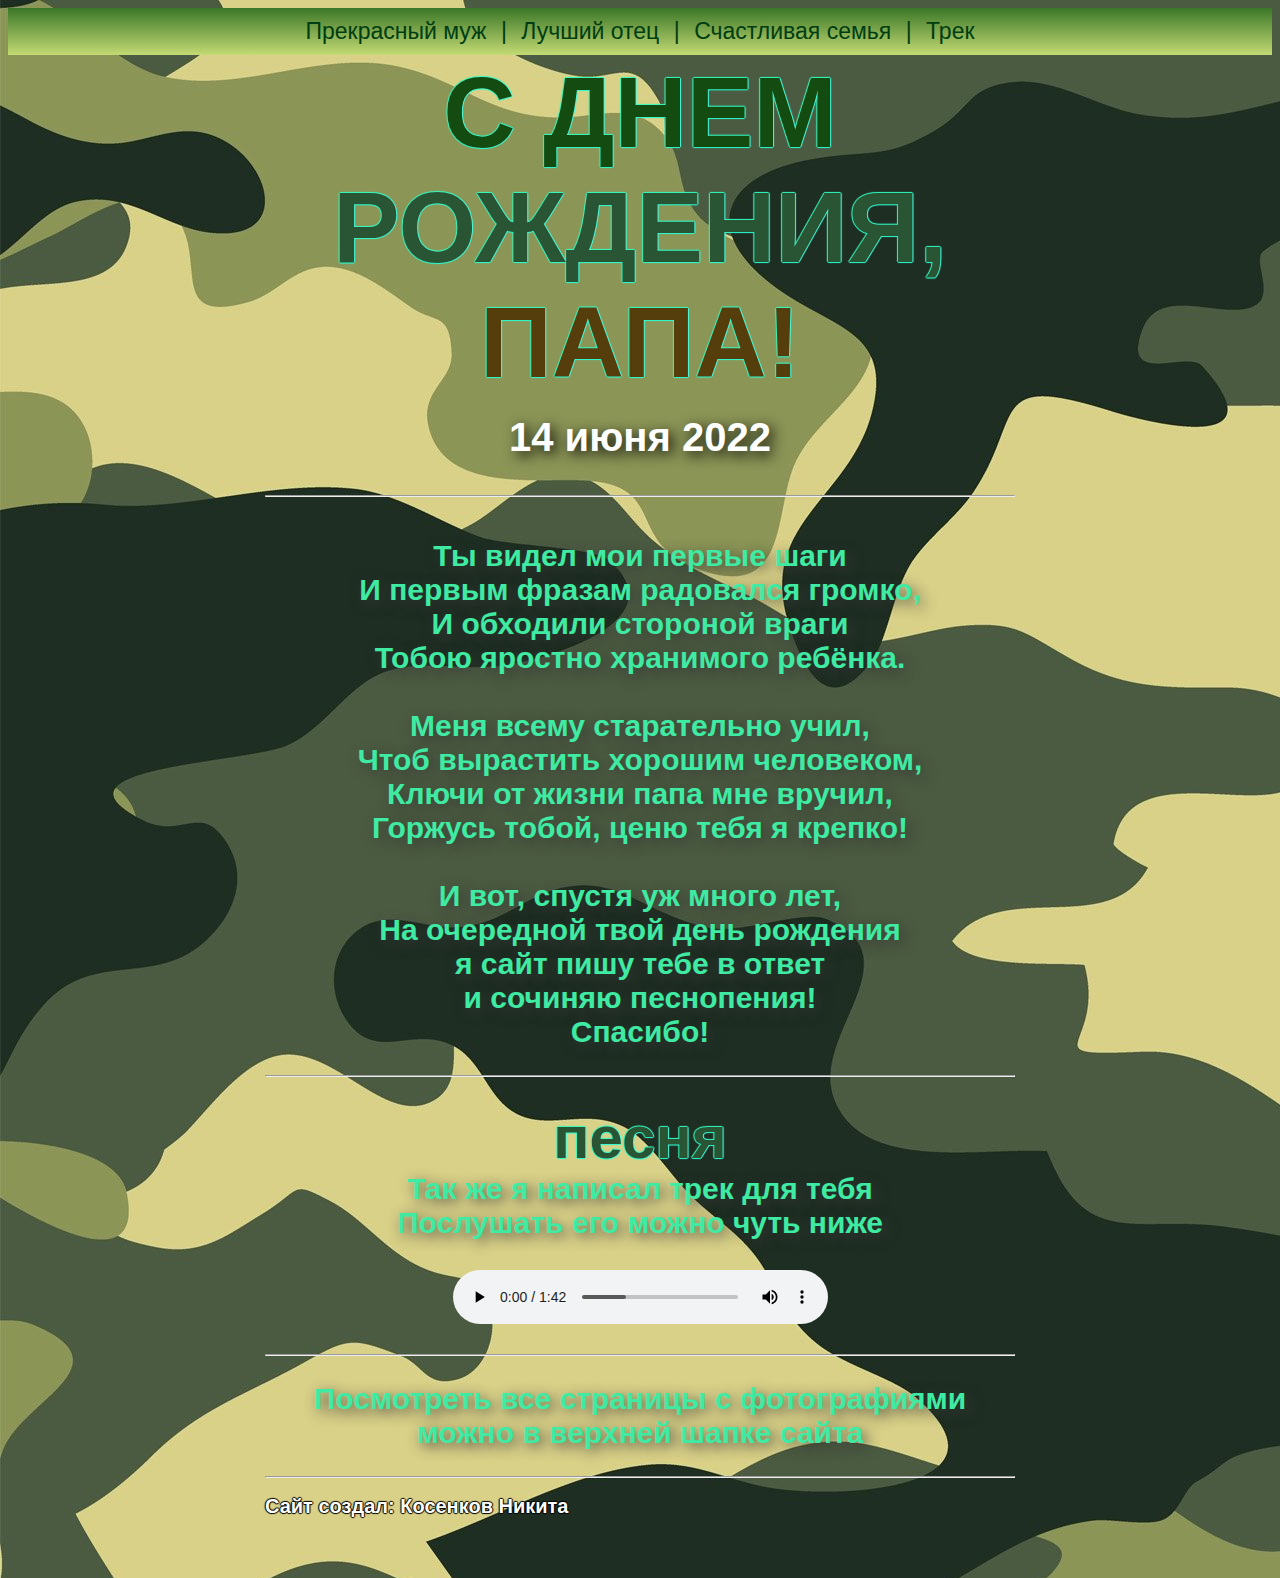
<file: index.html>
<!DOCTYPE html>
<html lang="en">
<head>
    <meta charset="UTF-8">
    <title>С днем рождения, папа!</title>
    <link href="styles.css" rel="stylesheet"/>  
</head>
<body>
    <header align = "center">
        <ul>
            <li><a href = "j.html">Прекрасный муж</a></li>
            <li><a>|</a></li>
            <li><a href = "k.html">Лучший отец</a></li>
            <li><a>|</a></li>
            <li><a href = "l.html">Счастливая семья</a></li>
            <li><a>|</a></li>
            <li><a href = "m.html">Трек</a></li>
        </ul>
    </header>
    <div class="container">
        <h1 class="tag">С ДНЕМ <br><t class="gpd">РОЖДЕНИЯ, </t><br><g class ="frt">ПАПА!</g></h1>
        <h2 class="bebik">14 июня 2022</h2>
        <hr>
        <h2 class="tags"><br>Ты видел мои первые шаги 
        <br>И первым фразам радовался громко,
        <br>И обходили стороной враги
        <br>Тобою яростно хранимого ребёнка.
        <br>
        <br>Меня всему старательно учил,
        <br>Чтоб вырастить хорошим человеком,
        <br>Ключи от жизни папа мне вручил,
        <br>Горжусь тобой, ценю тебя я крепко!
        <br>
        <br>И вот, спустя уж много лет,
        <br>На очередной твой день рождения
        <br>я сайт пишу тебе в ответ
        <br> и сочиняю песнопения!
        <br>Спасибо!</h2>
        <br>
        <hr>
        <br>
        <h3 class="ffff">песня</h3>
        <h2 class="tags">Так же я написал трек для тебя<br>Послушать его можно чуть ниже</h2>
        <audio controls="controls" class="rrrr">
            <source src="папа песня.mp3" type="audio/mpeg">
        </audio>
        <hr>
        <br>
        <h2 class="tags">Посмотреть все страницы с фотографиями<br>можно в верхней шапке сайта</h2>
        <br>
        <hr>
        <h2 class="wqwq">Сайт создал: Косенков Никита</h2>
        <br>
        <br>
    </div> 
</body>
</html>
</file>
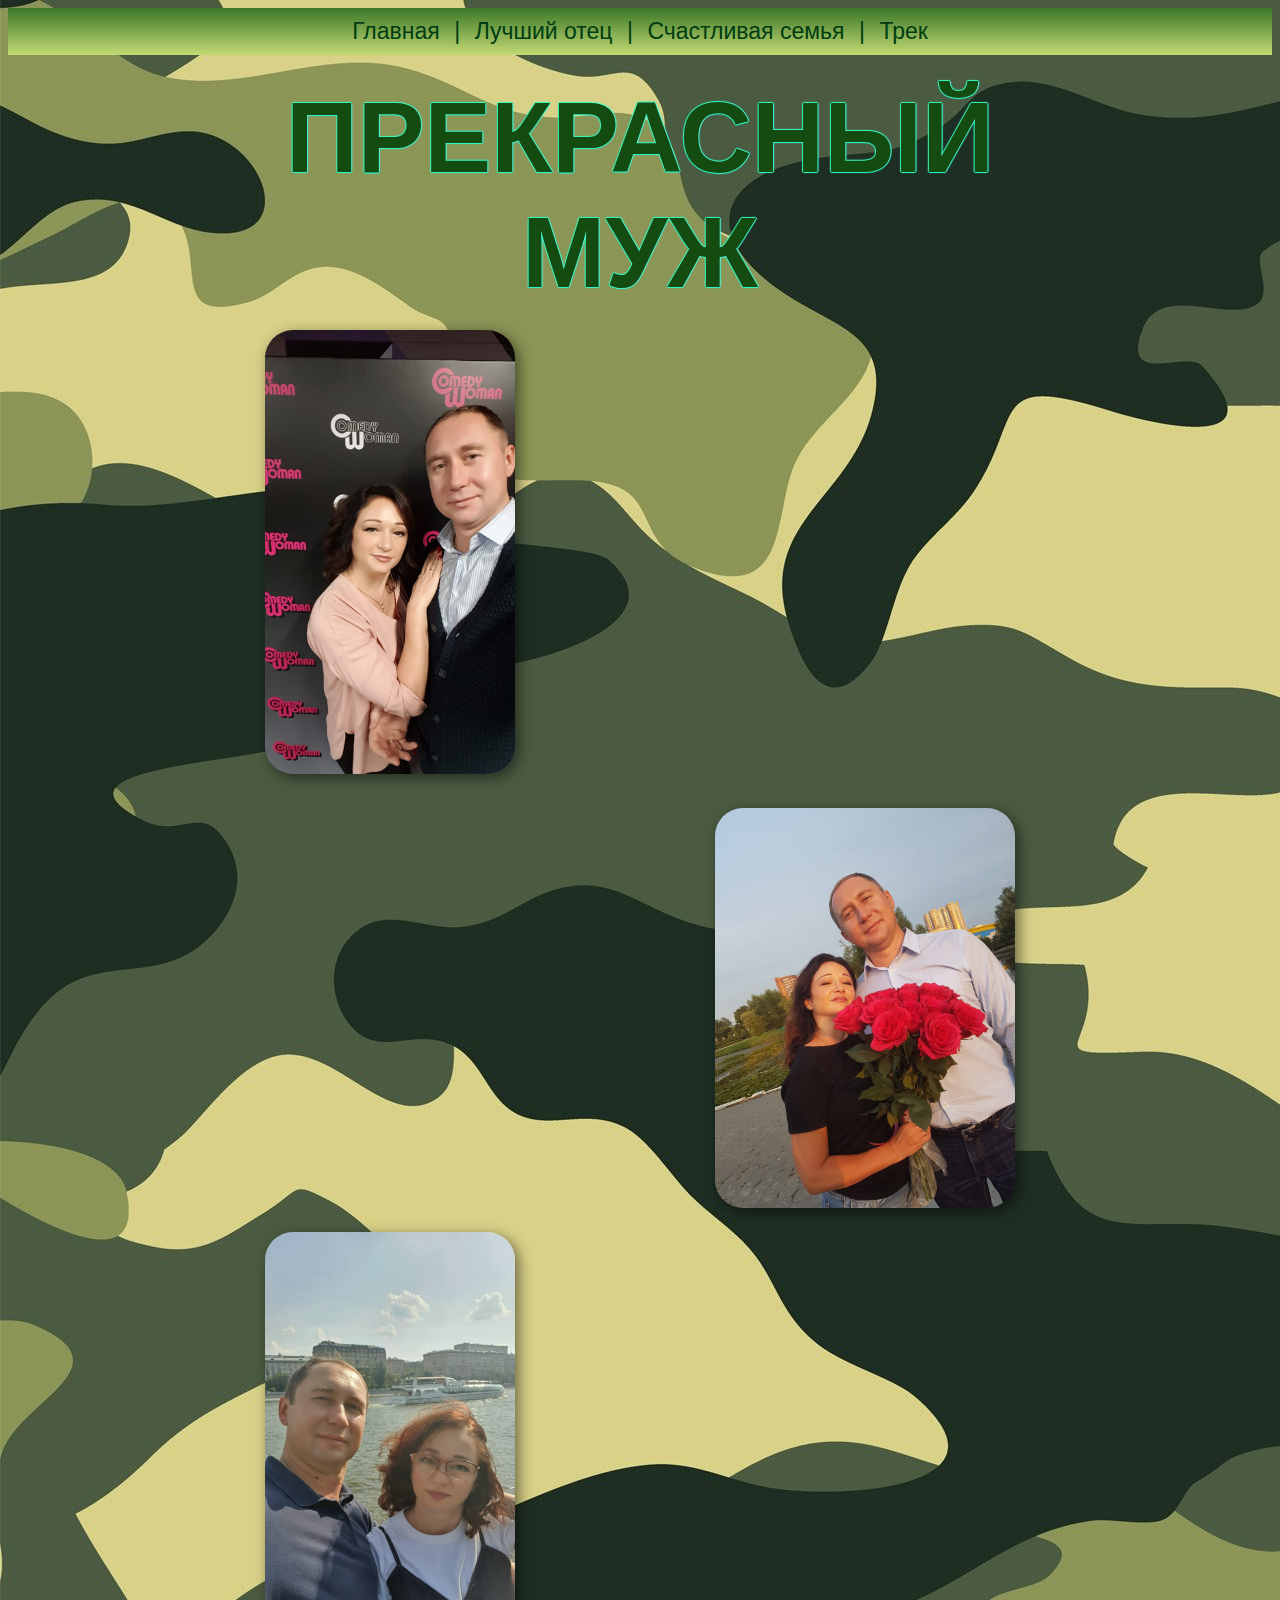
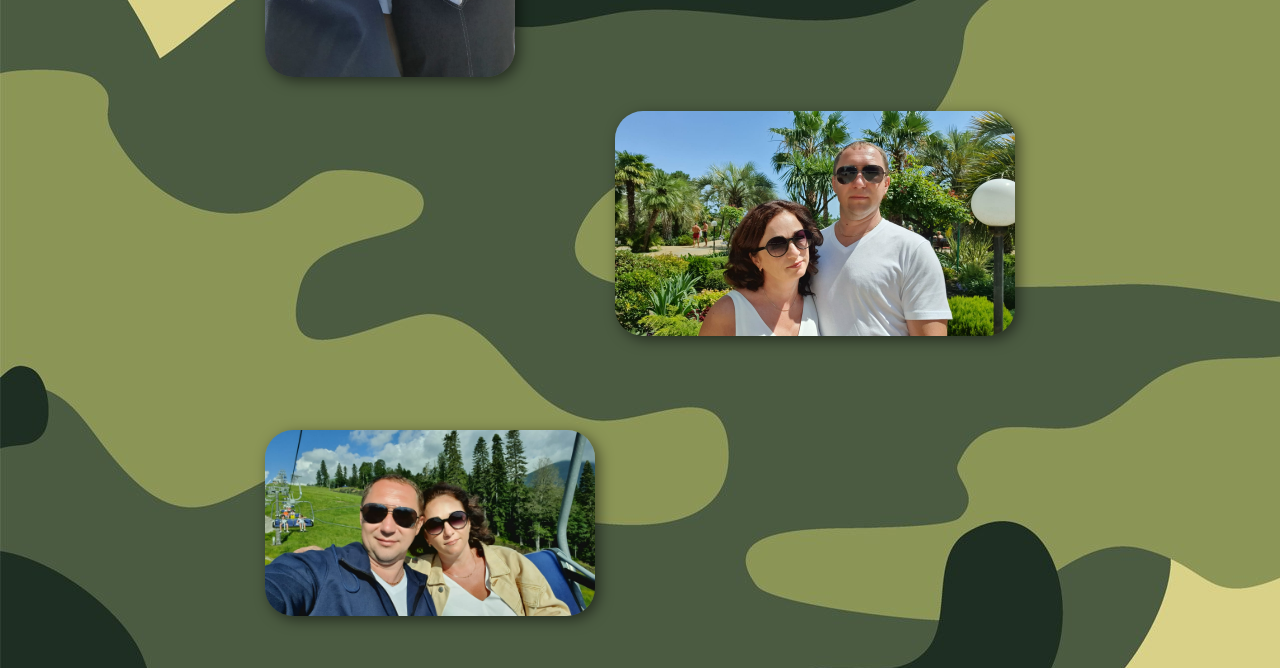
<file: j.html>
<!DOCTYPE html>
<html lang="en">
<head>
    <meta charset="UTF-8">
    <title>Прекрасный муж!</title>
    <link href="styles.css" rel="stylesheet"/>  
</head>
<body>
    <header align = "center">
        <ul>
            <li><a href = "index.html">Главная</a></li>
            <li><a>|</a></li>
            <li><a href = "k.html">Лучший отец</a></li>
            <li><a>|</a></li>
            <li><a href = "l.html">Счастливая семья</a></li>
            <li><a>|</a></li>
            <li><a href = "m.html">Трек</a></li>
        </ul>
    </header>
        
    <div class="container">
        <div class="info">                    
            <H1 class="rf">ПРЕКРАСНЫЙ МУЖ</H1>
            <img src="IMG-20220610-WA0010.jpg" class="avatar"/>
            <br>
            <img src="IMG-20220610-WA0015.jpg" class="avatarrr"/>
            <br>
            <img src="IMG-20220610-WA0025.jpg" class="avatar"/>
            <br>
            <img src="IMG-20220610-WA0032.jpg" class="avatarrrrr"/>
            <br>
            <img src="IMG-20220610-WA0035.jpg" class="avatarf"/>
            <br>
        </div>
    </div>
</body>
</html>
</file>
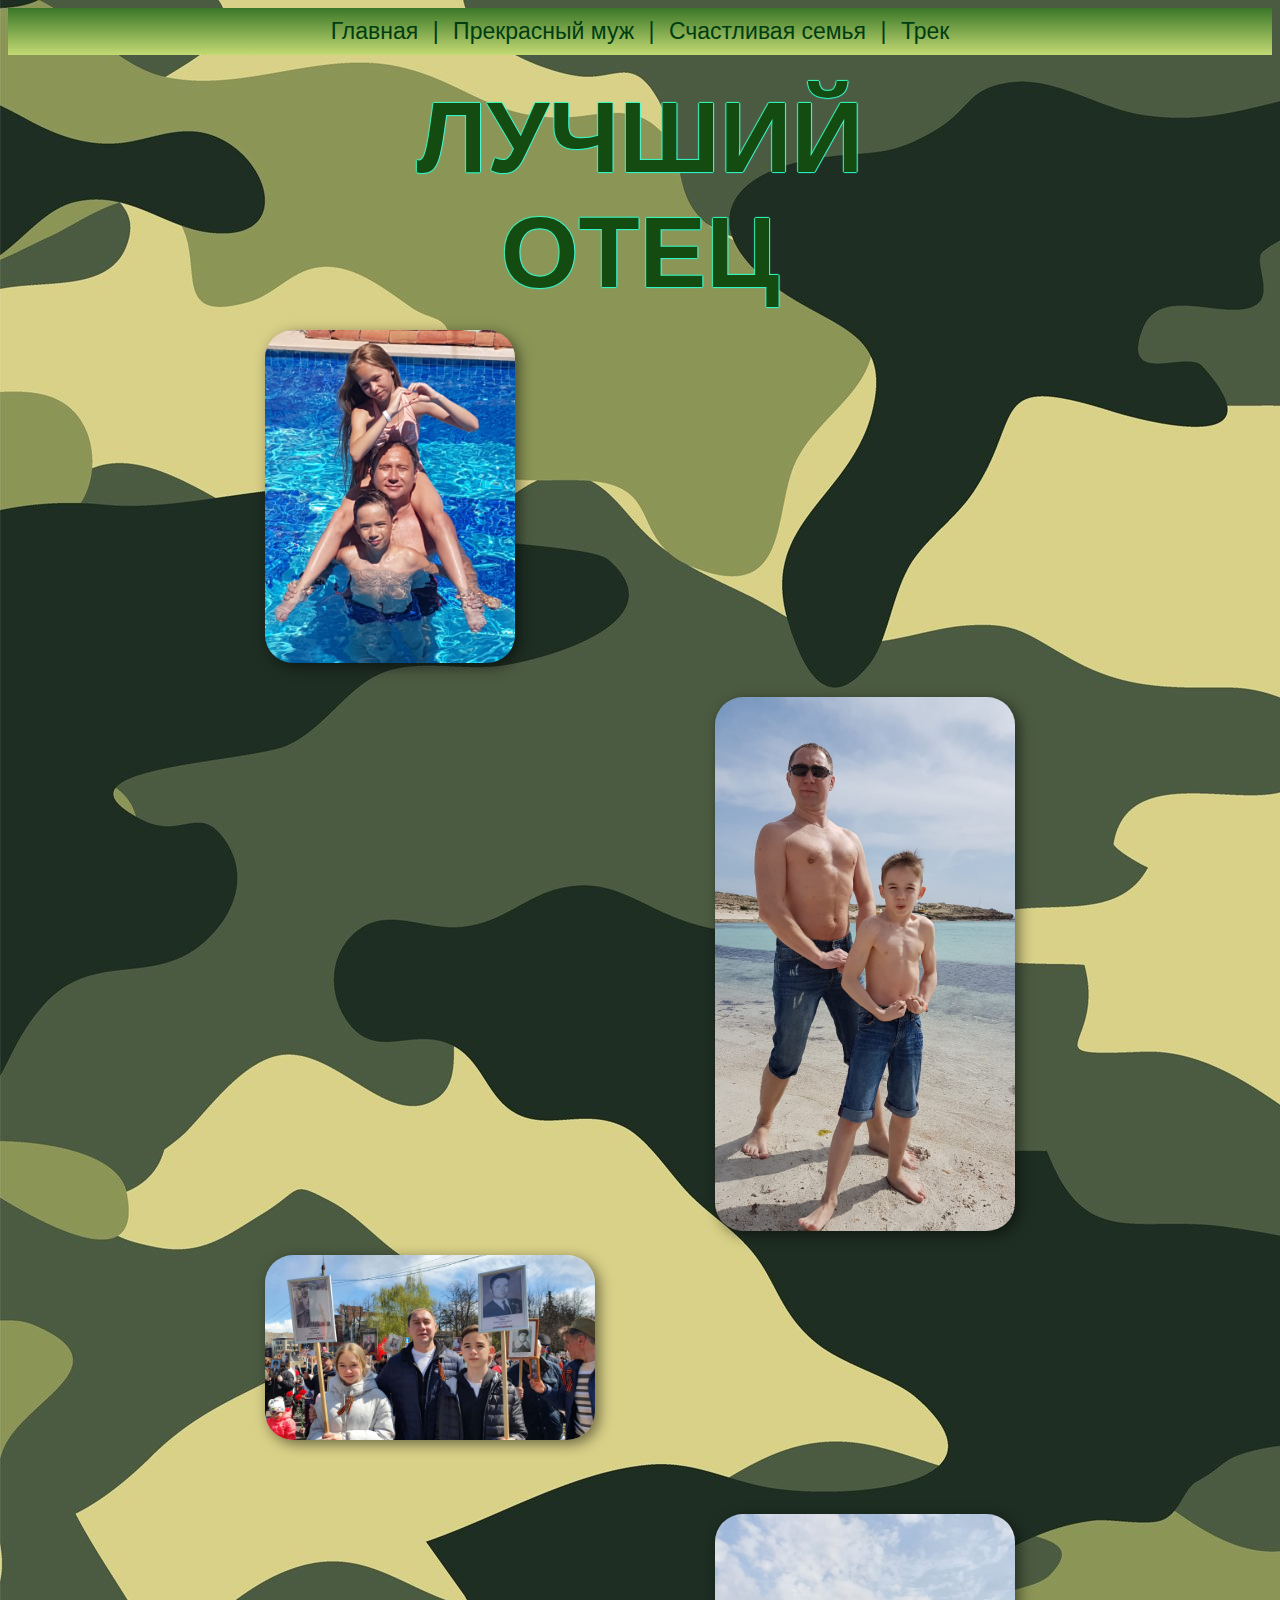
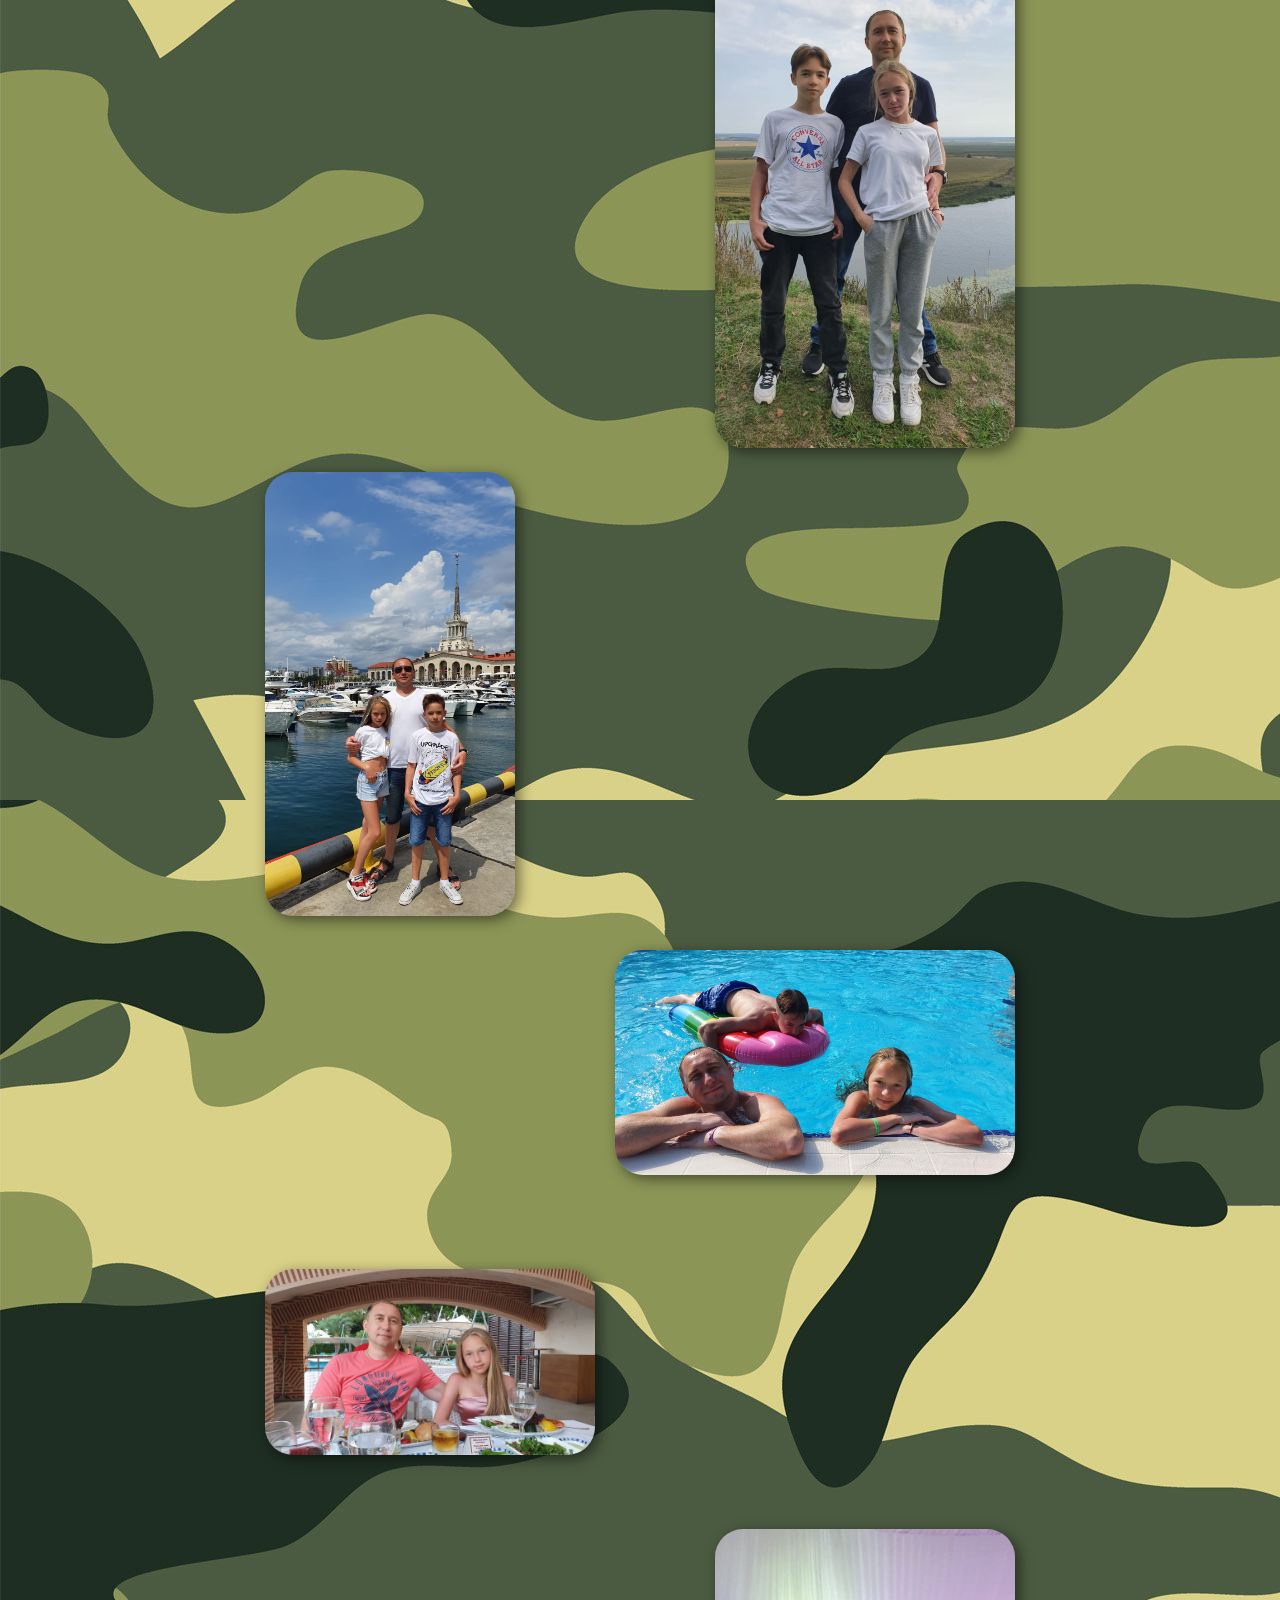
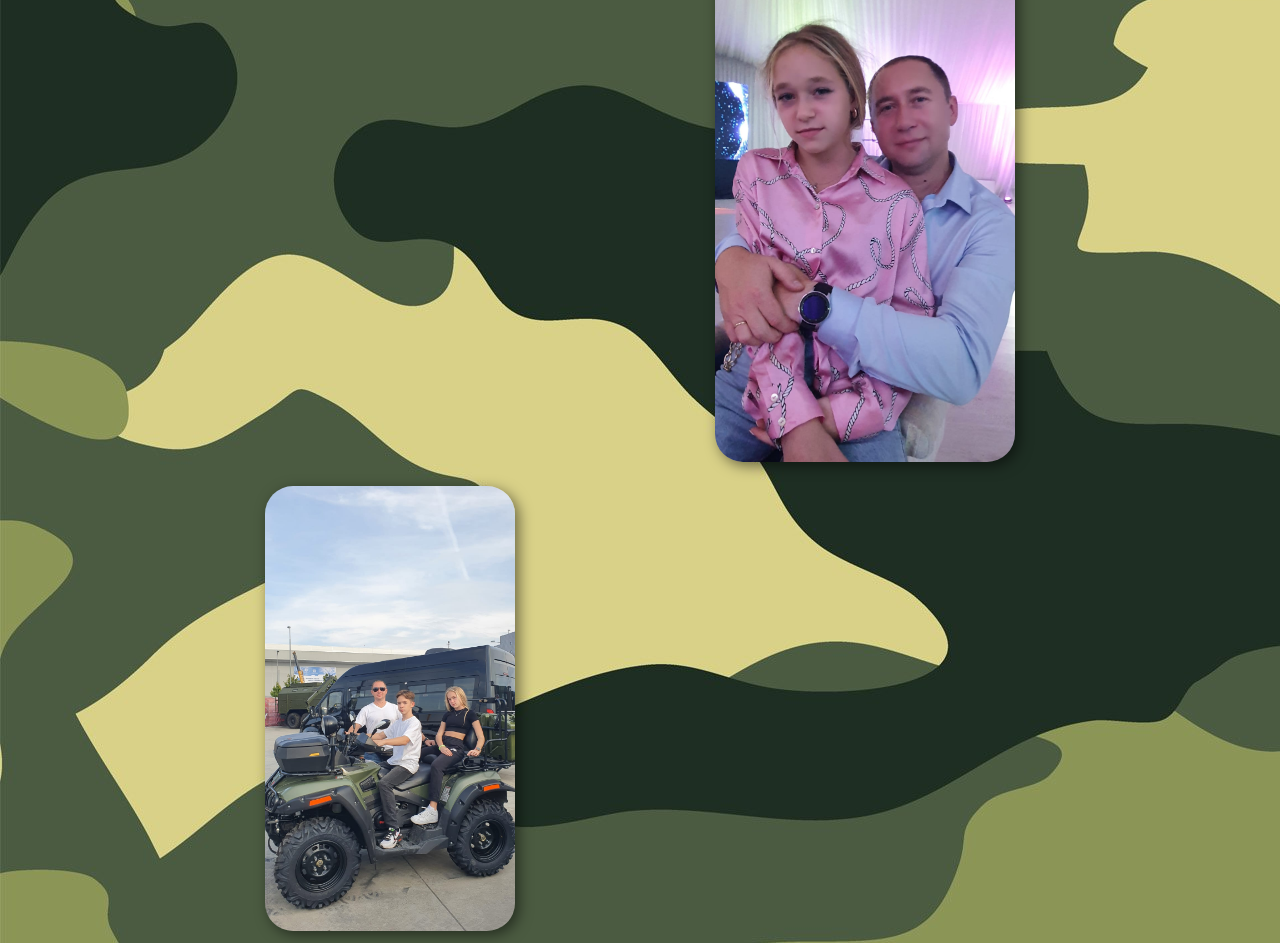
<file: k.html>
<!DOCTYPE html>
<html lang="en">
<head>
    <meta charset="UTF-8">
    <title>Лучший отец!</title>
    <link href="styles.css" rel="stylesheet"/>  
</head>
<body>
    <header align = "center">
        <ul>
            <li><a href = "index.html">Главная</a></li>
            <li><a>|</a></li>
            <li><a href = "j.html">Прекрасный муж</a></li>
            <li><a>|</a></li>
            <li><a href = "l.html">Счастливая семья</a></li>
            <li><a>|</a></li>
            <li><a href = "m.html">Трек</a></li>
        </ul>
    </header>
        
    <div class="container">
        <div class="info">                    
            <H1 class="rf">ЛУЧШИЙ ОТЕЦ</H1>
            <img src="IMG-20220610-WA0014.jpg" class="avatar"/>
            <br>
            <img src="IMG-20220610-WA0016.jpg" class="avatarrr"/>
            <br>
            <img src="IMG-20220610-WA0017.jpg" class="avatarf"/>
            <br>
            <img src="IMG-20220610-WA0018.jpg" class="avatarrr"/>
            <br>
            <img src="IMG-20220610-WA0034.jpg" class="avatar"/>
            <br>
            <img src="IMG-20220610-WA0030.jpg" class="avatarrrrr"/>
            <br>
            <img src="IMG-20220610-WA0029.jpg" class="avatarf"/>
            <br>
            <img src="IMG-20220610-WA0026.jpg" class="avatarrr"/>
            <br>
            <img src="IMG-20220610-WA0022.jpg" class="avatar"/>
        </div>
    </div>
</body>
</html>
</file>
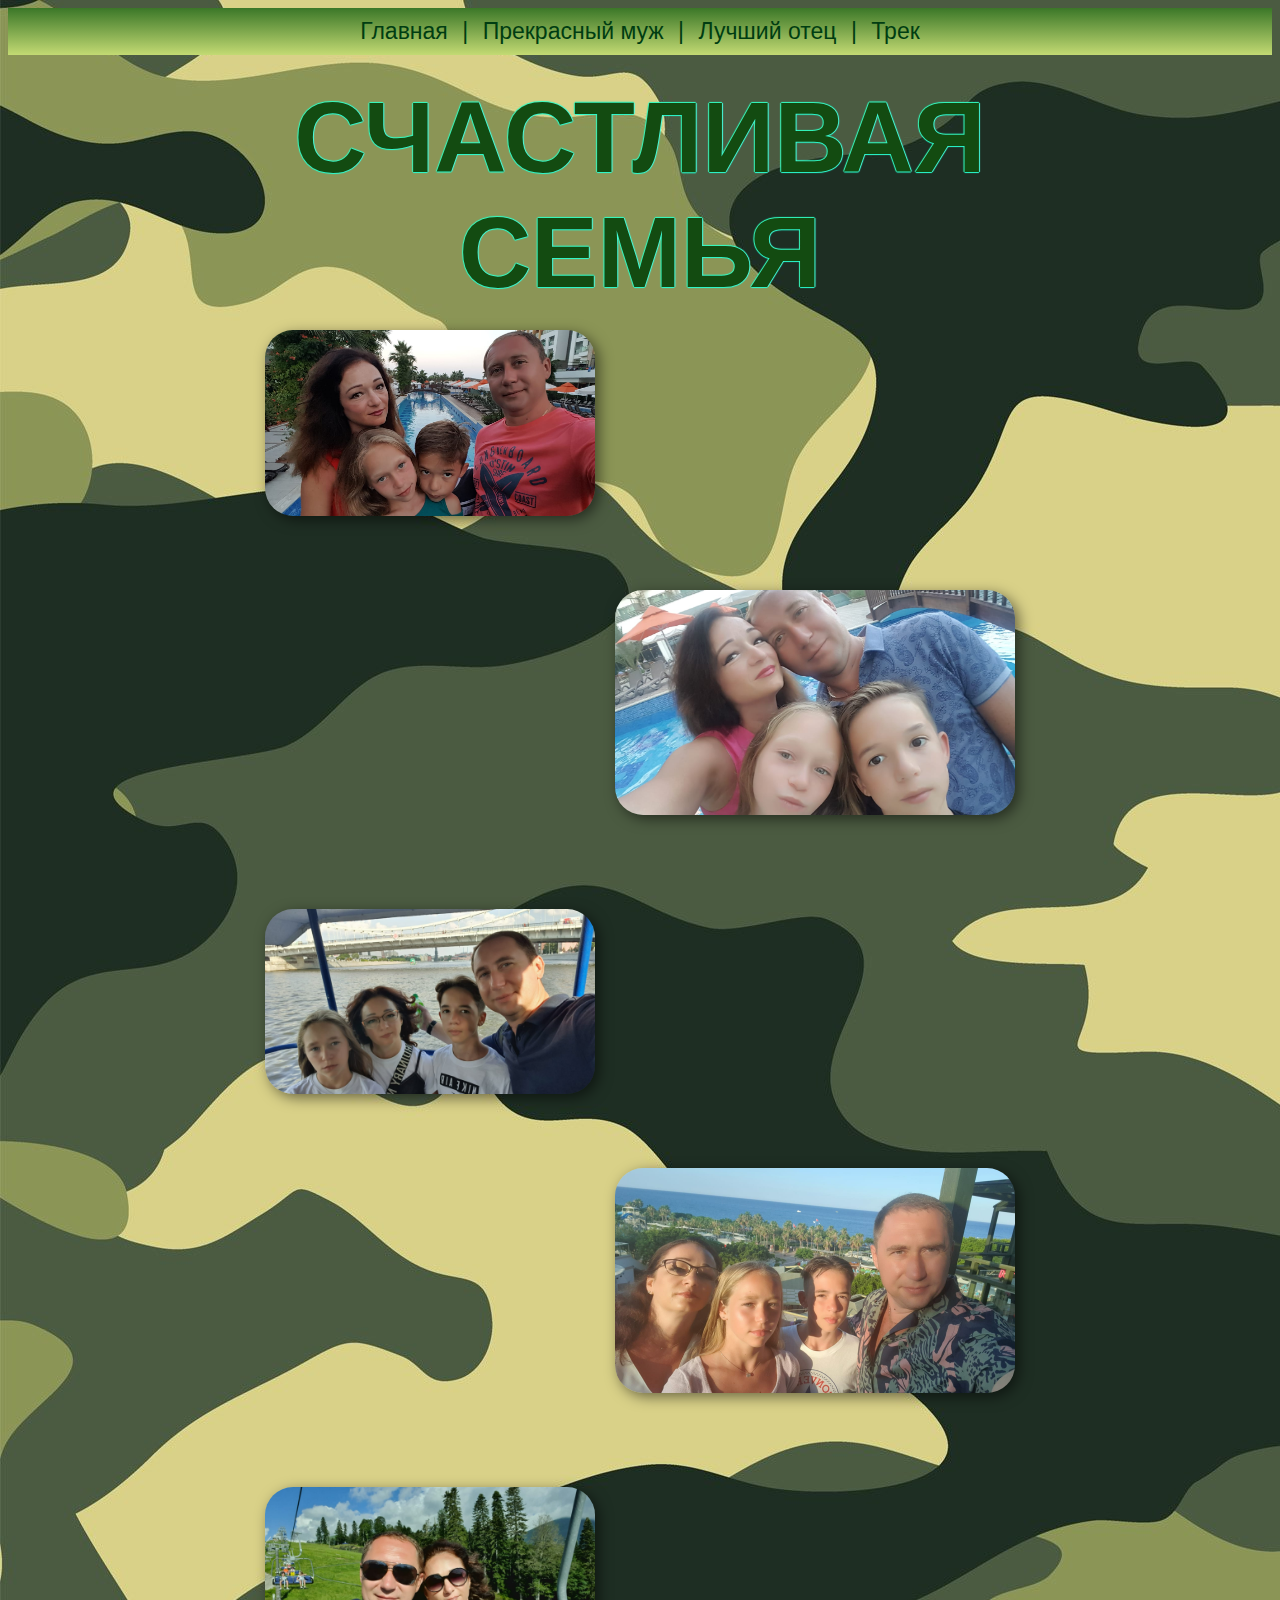
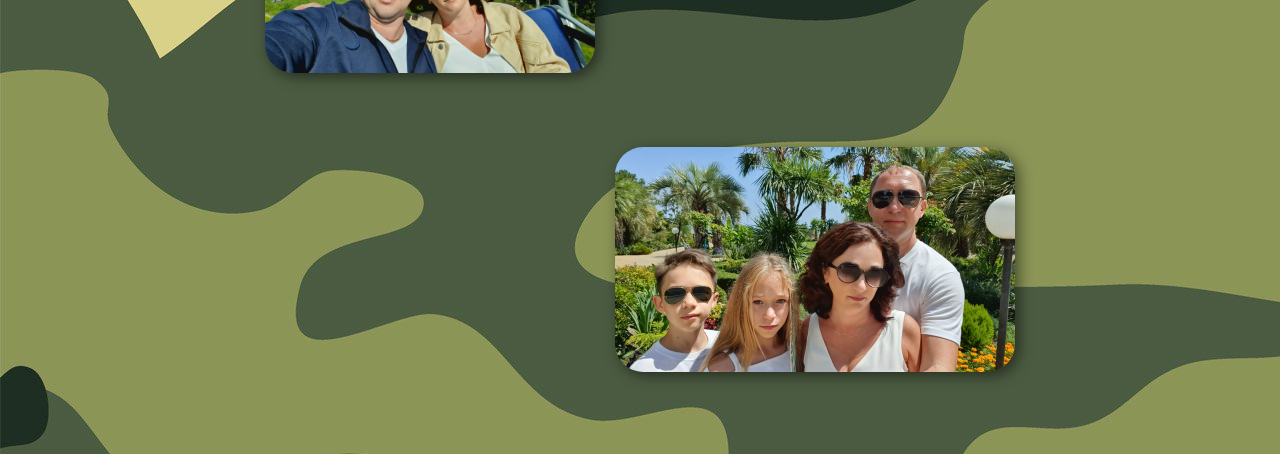
<file: l.html>
<!DOCTYPE html>
<html lang="en">
<head>
    <meta charset="UTF-8">
    <title>Счастливая семья!</title>
    <link href="styles.css" rel="stylesheet"/>  
</head>
<body>
    <header align = "center">
        <ul>
            <li><a href = "index.html">Главная</a></li>
            <li><a>|</a></li>
            <li><a href = "j.html">Прекрасный муж</a></li>
            <li><a>|</a></li>
            <li><a href = "k.html">Лучший отец</a></li>
            <li><a>|</a></li>
            <li><a href = "m.html">Трек</a></li>
        </ul>
    </header>
        
    <div class="container">
        <div class="info">                    
            <H1 class="rf">СЧАСТЛИВАЯ СЕМЬЯ</H1>
            <img src="IMG-20220610-WA0012.jpg" class="avatarf"/>
            <br>
            <img src="IMG-20220610-WA0013.jpg" class="avatarrrrr"/>
            <br>
            <img src="IMG-20220610-WA0023.jpg" class="avatarf"/>
            <br>
            <img src="IMG-20220610-WA0027.jpg" class="avatarrrrr"/>
            <br>
            <img src="IMG-20220610-WA0035.jpg" class="avatarf"/>
            <br>
            <img src="IMG-20220610-WA0033.jpg" class="avatarrrrr"/>
            <br>
        </div>
    </div>
</body>
</html>
</file>
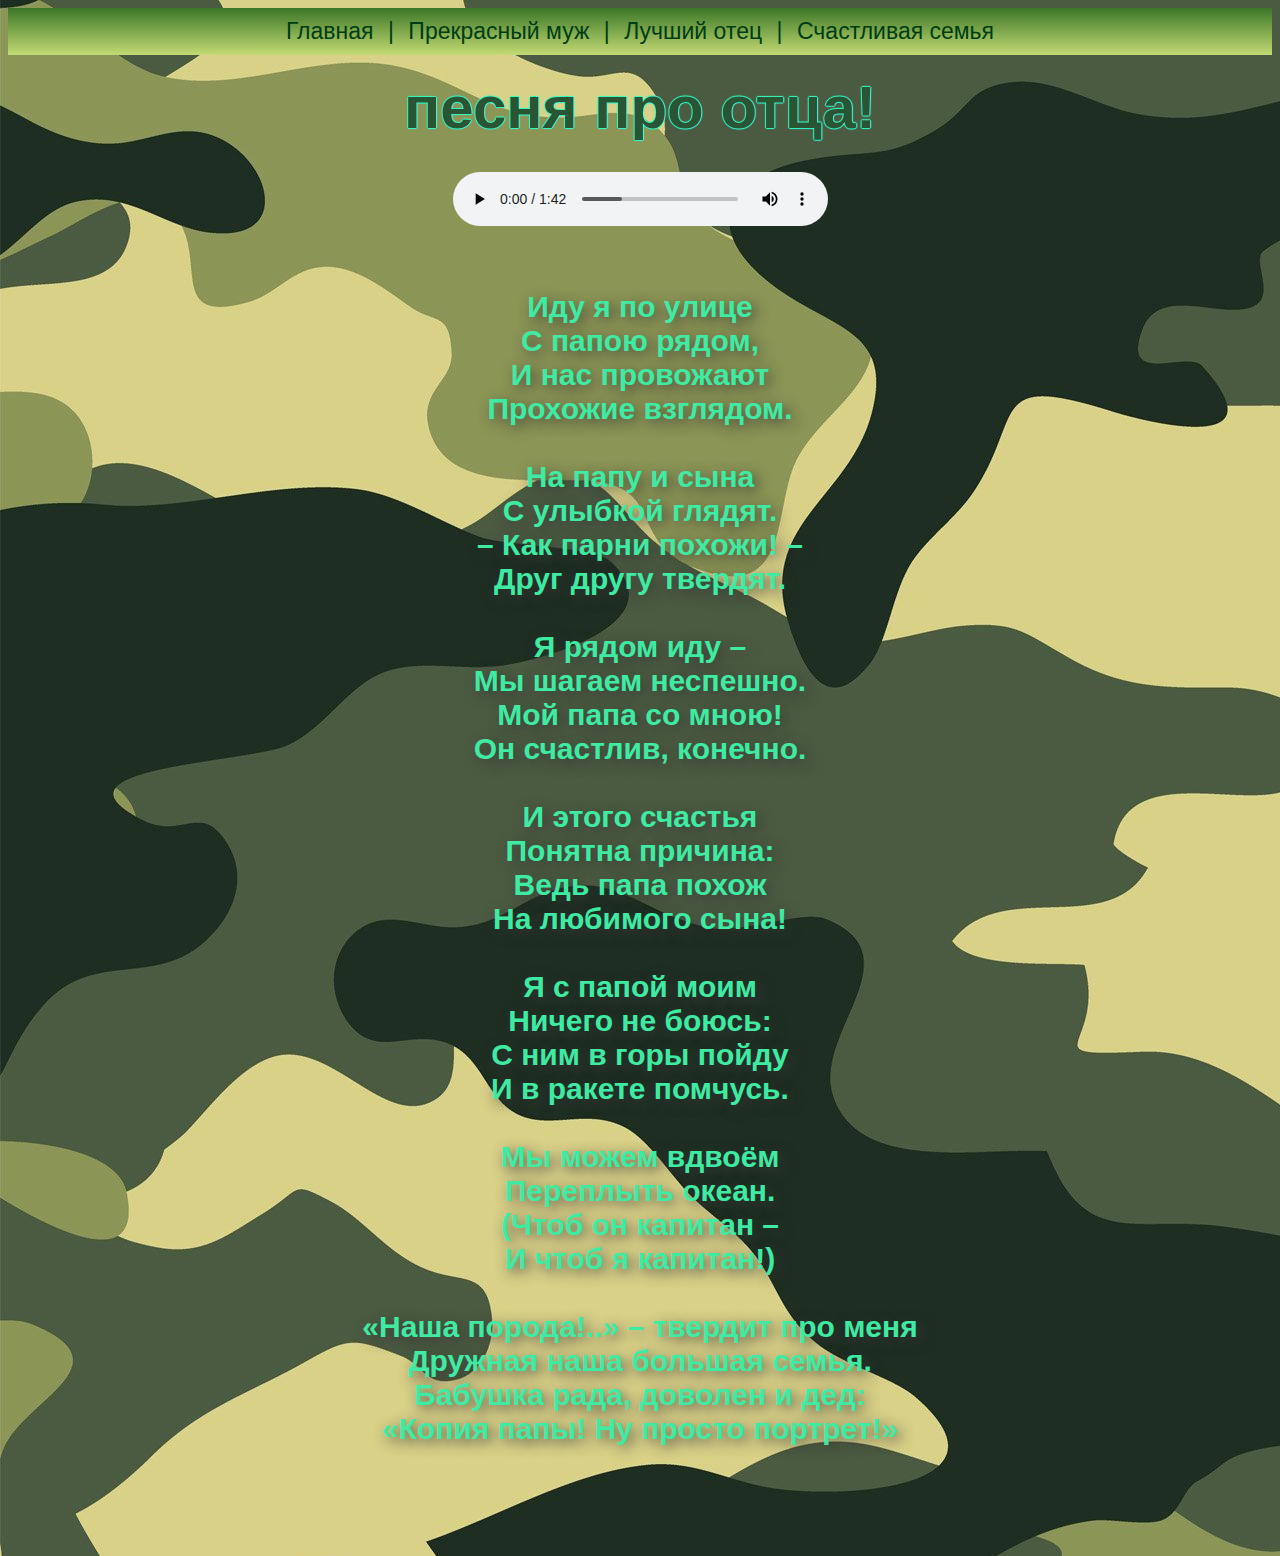
<file: m.html>
<!DOCTYPE html>
<html lang="en">
<head>
    <meta charset="UTF-8">
    <title>Трек про отца!</title>
    <link href="styles.css" rel="stylesheet"/>  
</head>
<body>
    <header align = "center">
        <ul>
            <li><a href = "index.html">Главная</a></li>
            <li><a>|</a></li>
            <li><a href = "j.html">Прекрасный муж</a></li>
            <li><a>|</a></li>
            <li><a href = "k.html">Лучший отец</a></li>
            <li><a>|</a></li>
            <li><a href = "l.html">Счастливая семья</a></li>
        </ul>
    </header>
    <div class="container">
        <br>

        <h3 class="ffff">песня про отца!</h3>
        <audio controls="controls" class="rrrr">
            <source src="папа песня.mp3" type="audio/mpeg">
        </audio>

        <h2 class="tags"><br>Иду я по улице 
            <br>С папою рядом,
            <br>И нас провожают
            <br>Прохожие взглядом.
            <br>
            <br>На папу и сына
            <br>С улыбкой глядят.
            <br>– Как парни похожи! –
            <br>Друг другу твердят.
            <br>
            <br>Я рядом иду –
            <br>Мы шагаем неспешно.
            <br>Мой папа со мною!
            <br>Он счастлив, конечно.
            <br>
            <br>И этого счастья
            <br>Понятна причина:
            <br>Ведь папа похож
            <br>На любимого сына!
            <br>
            <br>Я с папой моим
            <br>Ничего не боюсь:
            <br>С ним в горы пойду
            <br>И в ракете помчусь.
            <br>
            <br>Мы можем вдвоём
            <br>Переплыть океан.
            <br>(Чтоб он капитан –
            <br>И чтоб я капитан!)
            <br>
            <br>«Наша порода!..» – твердит про меня
            <br>Дружная наша большая семья.
            <br>Бабушка рада, доволен и дед:
            <br>«Копия папы! Ну просто портрет!»
            <br>
            <br>
            <br>
            <br>
        </h2>
    </div>
</body>
</html>
</file>
<file: styles.css>
body {
    background: #000 url(1620318182_42-phonoteka_org-p-fon-zashchitnii-kamuflyazh-48.jpg);
    background-color: rgb(87, 185, 92);
    color:rgb(255, 255, 255);
    font-size: 16px;
    font-weight: 500;
    font-family:'Segoe UI', Tahoma, Geneva, Verdana, sans-serif
    
}

.avatar {
    width: 250px;
    border-radius: 28px;
    box-shadow: 4px 4px 14px rgba(0, 0, 0, 0.50);
    margin-top: 20px;
}

.info p {
    color:rgb(255, 255, 255);   
    text-decoration: underline;
}
.container {
    max-width: 750px;
    margin: auto;
}

.tag {
    color: rgb(19, 75, 17);
    text-shadow: 1px 0 1px rgb(70, 255, 224), 0 1px 1px rgb(37, 255, 208), -1px 0 1px rgb(59, 247, 184), 0 -1px 1px rgb(46, 255, 192);
    font-size:100px;
    font-family:Impact, Haettenschweiler, 'Arial Narrow Bold', sans-serif;
    margin: 0px;
    text-align: center;
}

.bebra {
    margin: 0px;
    font-family:Impact, Haettenschweiler, 'Arial Narrow Bold', sans-serif;
    text-align: center;
    margin-bottom: 25px;
    margin-top: 25px;
    font-size: 23px;
    text-shadow: 1px 0 1px rgb(19, 255, 39), 0 1px 1px rgb(55, 255, 37), -1px 0 1px rgb(56, 255, 49), 0 -1px 1px rgb(46, 255, 56);
    color:rgb(37, 77, 60);
}

.bebr {
    text-shadow: 1px 0 1px #000, 0 1px 1px #000, -1px 0 1px #000, 0 -1px 1px #000;
    font-family: Arial, Helvetica, sans-serif;
    text-align: center;
    font-size: 25px;
    margin: 25px;
}
.avata {
    width: 220px;
    border-radius: 28px;
    box-shadow: 4px 4px 14px rgba(0, 0, 0, 0.50);
}

.bober {
    margin: 0;
    margin-left: 15px;
}

.head {
    margin-left: 20px;
    margin-right: 20px;
    margin-top: 0px;
}

.avat {
    width:165px;
    border-radius: 28px;
    box-shadow: 4px 4px 14px rgba(0, 0, 0, 0.50);
    text-align: center;
    margin-left: 40px;
}

.bobe {
    margin: 0;
    margin-left: 80px;
    text-align: center;
}

.ava {
    width:160px;
    border-radius: 28px;
    box-shadow: 4px 4px 14px rgba(0, 0, 0, 0.50);
    margin-left: 79px;
}

.bob {
    margin: 0;
    margin-left: 90px;
}

.wqwq {
    font-size: 20px;
    text-shadow: 1px 0 1px #000, 0 1px 1px #000, -1px 0 1px #000, 0 -1px 1px #000;
}

.gpd {
    color:rgb(41, 85, 52);    
}

.frt {
    color:rgb(85, 62, 12);
}

.info {
    text-shadow:  4px 4px 14px rgba(54, 54, 54, 0.8);
    color:rgb(25, 22, 170);
}
.avatarr {
    width: 250px;
    border-radius: 28px;
    box-shadow: 4px 4px 14px rgba(0, 0, 0, 0.50);
    margin-left: 450px;
}
.avatarrr {
    width: 300px;
    border-radius: 28px;
    box-shadow: 4px 4px 14px rgba(0, 0, 0, 0.50);
    margin-left: 450px;
    margin-top: 30px;
}
.avatarrrr {
    width: 300px;
    border-radius: 28px;
    box-shadow: 4px 4px 14px rgba(0, 0, 0, 0.50);
    margin-bottom: 70px;
    margin-left: 220px;
}
.avatarf{
    width: 330px;
    border-radius: 28px;
    box-shadow: 4px 4px 14px rgba(0, 0, 0, 0.50);
    margin-top: 20px;
    margin-bottom: 40px;
}

.avatarrrrr {
    width: 400px;
    border-radius: 28px;
    box-shadow: 4px 4px 14px rgba(0, 0, 0, 0.50);
    margin-bottom: 70px;
    margin-left: 350px;
    margin-top: 30px;
}
.tags {
    text-shadow:  4px 4px 14px rgba(54, 54, 54, 0.9);
    margin: 0px;
    text-align: center;
    color: rgb(63, 235, 163);
    font-family: 'Franklin Gothic Medium', 'Arial Narrow', Arial, sans-serif;
    font-size: 30px;
}

.av {
    width:250px;
    border-radius: 28px;
    box-shadow: 4px 4px 14px rgba(0, 0, 0, 0.50);
    margin-left: 20px;
}

.bebik {
    font-size:40px;
    font-family:Impact, Haettenschweiler, 'Arial Narrow Bold', sans-serif;
    text-shadow: 1px 0 1px #000, 0 1px 1px #000, -1px 0 1px #000, 0 -1px 1px #000;
    margin: 0px;
    text-align: center;
    color: rgb(255, 255, 255);
    margin-top: 15px;
    text-shadow:  4px 4px 14px rgba(3, 3, 3, 1);
    margin-bottom: 35px;
}

header{
    background: linear-gradient(#3b7728, #c3da73)
}

ul{
    list-style: none;
    margin: 0;
    padding: 10px;
}

a{
    font-size: 23px;
    padding: 5px;
    color:rgb(0, 61, 18);
    text-decoration: none;
}

a:hover{
    color: chartreuse;
    text-decoration: none;
}

li{
    display: inline;
}

.wwwww{
    font-family:Impact, Haettenschweiler, 'Arial Narrow Bold', sans-serif;
    font-size: 20px;
}

.rrrr {
    display: block;
    margin-left: auto;
    margin-right: auto;
    width: 50%;
    margin-top: 30px;
    margin-bottom: 30px;
}

.ffff {
    color:rgb(41, 85, 52); 
    text-shadow: 1px 0 1px rgb(70, 255, 224), 0 1px 1px rgb(37, 255, 208), -1px 0 1px rgb(59, 247, 184), 0 -1px 1px rgb(46, 255, 192);
    font-size: 60px;
    font-family:Impact, Haettenschweiler, 'Arial Narrow Bold', sans-serif;
    margin: 0px;
    text-align: center;
}

.rf {
    color: rgb(19, 75, 17);
    text-shadow: 1px 0 1px rgb(70, 255, 224), 0 1px 1px rgb(37, 255, 208), -1px 0 1px rgb(59, 247, 184), 0 -1px 1px rgb(46, 255, 192);
    font-size:100px;
    font-family:Impact, Haettenschweiler, 'Arial Narrow Bold', sans-serif;
    margin: 0px;
    text-align: center;
    margin-top: 25px;
}
</file>
